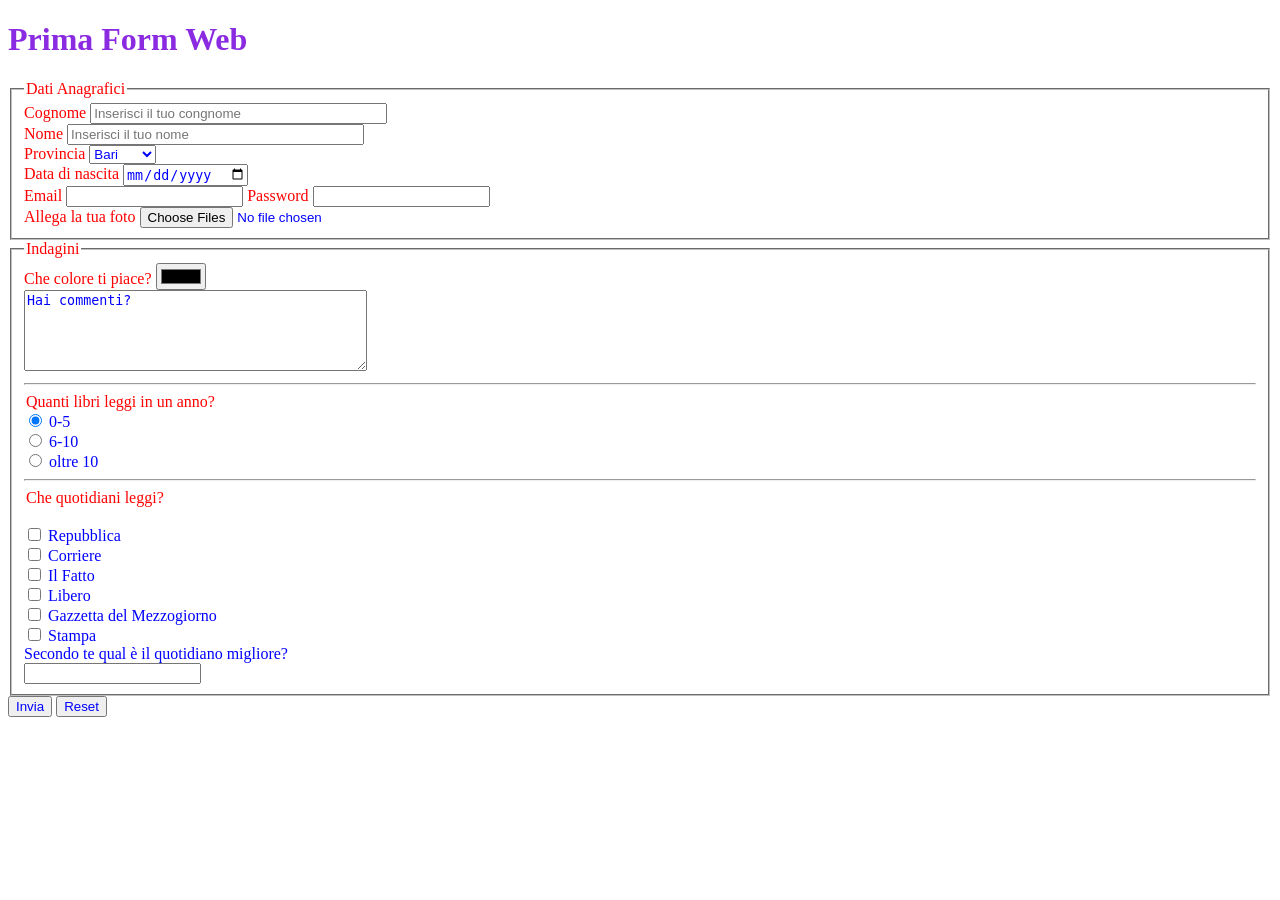
<file: form.html>
<!DOCTYPE html>
<html lang="en">

<head>
    <meta charset="UTF-8">
    <meta http-equiv="X-UA-Compatible" content="IE=edge">
    <meta name="viewport" content="width=device-width, initial-scale=1.0">
    <title>Document</title>
    <link rel="stylesheet" href="css/miostile.css">
</head>

<body>
    <h1> Prima Form Web</h1>
    <form action="https://www.uniba.it" method="get">
        <fieldset>
            <legend> Dati Anagrafici </legend>
            <label> Cognome </label>
            <input type="text" maxlength="30" size="35" placeholder="Inserisci il tuo congnome" name="cognome"> <br />
            <label> Nome </label>
            <input type="text" name="nome" maxlength="30" size="35" placeholder="Inserisci il tuo nome"> <br />
            <label>Provincia</label>
            <select name="Provincia">
                <option value="BA">Bari</option>
                <option value="BT">Bat</option>
                <option value="BR">Brindisi</option>
                <option value="FG">Foggia</option>
                <option value="LE">Lecce</option>
                <option value="TA">Taranto</option>
            </select> <br />
            <label> Data di nascita</label>
            <input type="date" name="datanascita"> <br />
            <label>Email</label>
            <input type="email" name="email">
            <label>Password</label>
            <input type="password" name="password"> <br />
            <label> Allega la tua foto</label>
            <input type="file" name="allegato" multiple>
        </fieldset>
        <fieldset>
            <legend> Indagini </legend>
            <label> Che colore ti piace? </label>
            <input type="color" name="colore"> <br />
            <textarea rows="5" cols="40" name="commento">Hai commenti?</textarea> <br />
            <hr />
            <legend> Quanti libri leggi in un anno?</legend>

            <input type="radio" name="libri" value="Zerocinque" checked> 0-5 <br />
            <input type="radio" name="libri" value="SeiDieci"> 6-10 <br />
            <input type="radio" name="libri" value="OltreDieci"> oltre 10 <br />
            <hr />
            <legend>
                Che quotidiani leggi?
            </legend> <br />
            <input type="checkbox" name="quotidiani" value="repubblica"> Repubblica <br />
            <input type="checkbox" name="quotidiani" value="corriere"> Corriere <br />
            <input type="checkbox" name="quotidiani" value="ilfatto"> Il Fatto <br />
            <input type="checkbox" name="quotidiani" value="libero"> Libero <br />
            <input type="checkbox" name="quotidiani" value="GazzettadelMezzogiorno"> Gazzetta del Mezzogiorno <br />
            <input type="checkbox" name="quotidiani" value="stampa"> Stampa <br />
            <legent> Secondo te qual &egrave; il quotidiano migliore?</legent> <br />
            <input list="migliore">
            <datalist id="migliore">
                <option value="Repubblica">  </option>
                <option value="Corriere">  </option>
                <option value="Ilfatto">  </option>
                <option value="Libero">  </option>>
                <option value="GazzettadelMezzogiorno"> </option>
                <option value="Stampa">  </option>

            </datalist>
        </fieldset>
        <button type="submit"> Invia </button>
        <button type="reset"> Reset </button>
    </form>
</body>

</html>
</file>
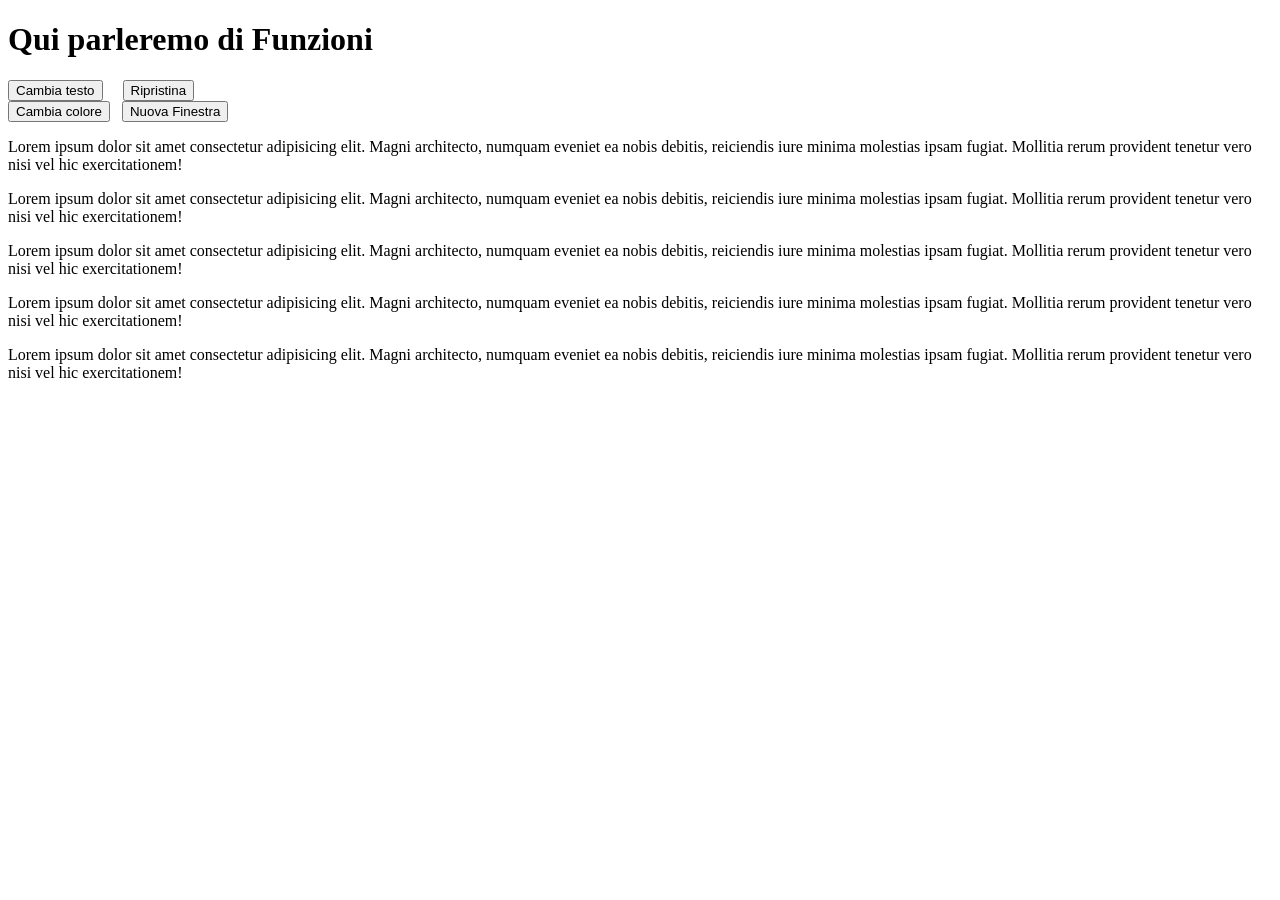
<file: Funzioni.html>
<!DOCTYPE html>
<html lang="it">
<head>
    <meta charset="UTF-8">
    <meta http-equiv="X-UA-Compatible" content="IE=edge">
    <meta name="viewport" content="width=device-width, initial-scale=1.0">
    <title>Funzioni</title>
   
</head>
<body>
    <header> 
    <h1> Qui parleremo di Funzioni </h1>
</header>
<nav>
    <p> <button onclick="cambiaTesto()">Cambia testo</button> &nbsp; &nbsp;
    <button onclick="ripristina()"> Ripristina </button> <br>
    <button onclick="cambiaColore(`yellow`, `blue`)">Cambia colore</button> &nbsp;
    <button onclick="apriFinestra()"> Nuova Finestra </button>
     </p>
    </nav>
    <section>
    <p id="primoparagrafo">Lorem ipsum dolor sit amet consectetur adipisicing elit. Magni architecto, numquam eveniet ea nobis debitis, reiciendis iure minima molestias ipsam fugiat. Mollitia rerum provident tenetur vero nisi vel hic exercitationem!</p>
    <p id="secondoparagrafo" onmouseover="mousePassaggio()" onmouseout="mouseUscita()">Lorem ipsum dolor sit amet consectetur adipisicing elit. Magni architecto, numquam eveniet ea nobis debitis, reiciendis iure minima molestias ipsam fugiat. Mollitia rerum provident tenetur vero nisi vel hic exercitationem!</p>
    <p id="terzoParagrafo">Lorem ipsum dolor sit amet consectetur adipisicing elit. Magni architecto, numquam eveniet ea nobis debitis, reiciendis iure minima molestias ipsam fugiat. Mollitia rerum provident tenetur vero nisi vel hic exercitationem!</p>
    <p>Lorem ipsum dolor sit amet consectetur adipisicing elit. Magni architecto, numquam eveniet ea nobis debitis, reiciendis iure minima molestias ipsam fugiat. Mollitia rerum provident tenetur vero nisi vel hic exercitationem!</p>
    <p id="ultimoParagrafo">Lorem ipsum dolor sit amet consectetur adipisicing elit. Magni architecto, numquam eveniet ea nobis debitis, reiciendis iure minima molestias ipsam fugiat. Mollitia rerum provident tenetur vero nisi vel hic exercitationem!</p>
</section>

   <script src="js/Funzioni.js">


    </script>
    
</body>
</html>
</file>
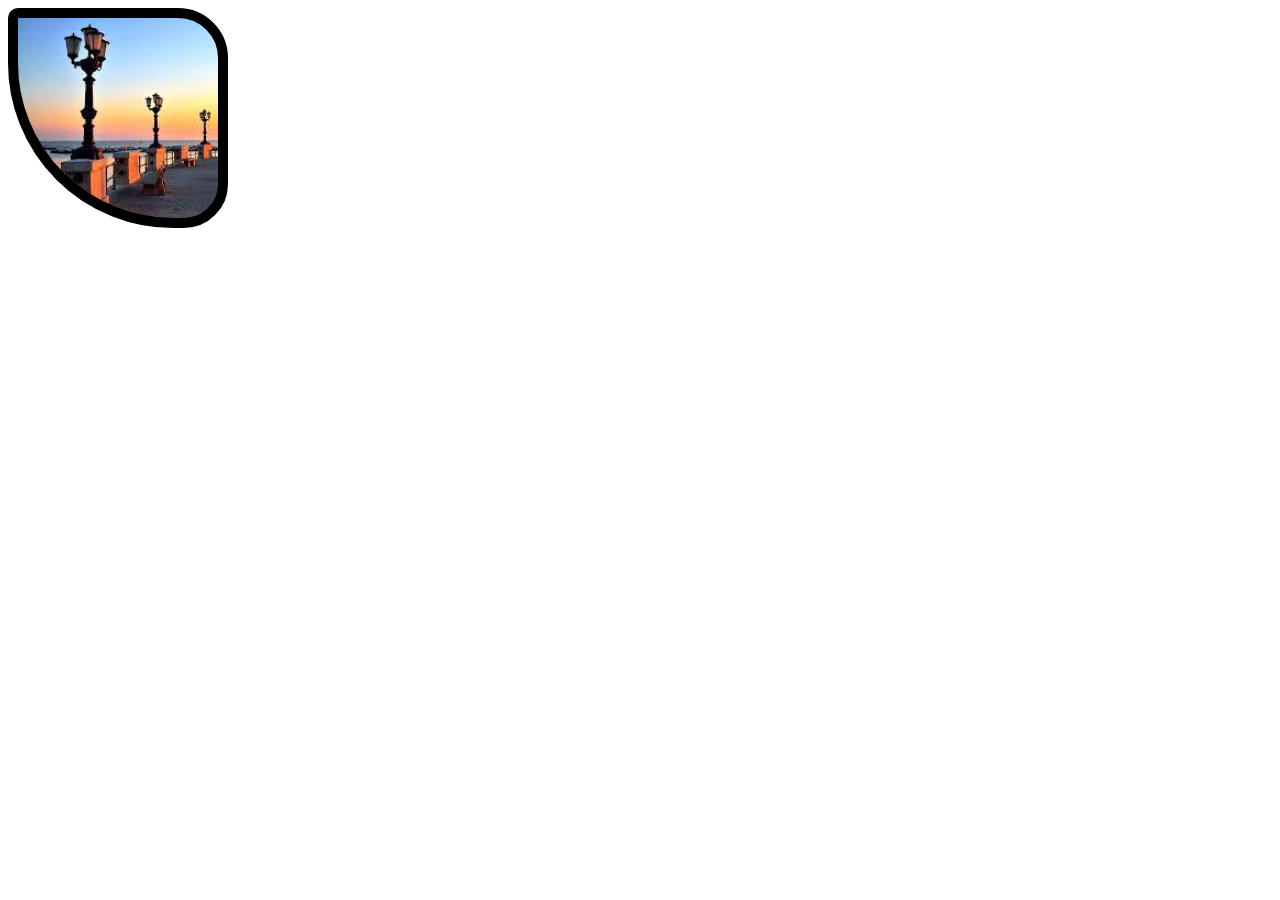
<file: immagine.html>
<!DOCTYPE html>
<html lang="it">
<head>
    <meta charset="UTF-8">
    <meta http-equiv="X-UA-Compatible" content="IE=edge">
    <meta name="viewport" content="width=device-width, initial-scale=1.0">
    <title>Document</title>
    <link rel="stylesheet" href="./css/immagine.css">
</head>
<body>
    <div class="quadrato immagineSfondo"></div>
</body>
</html>
</file>
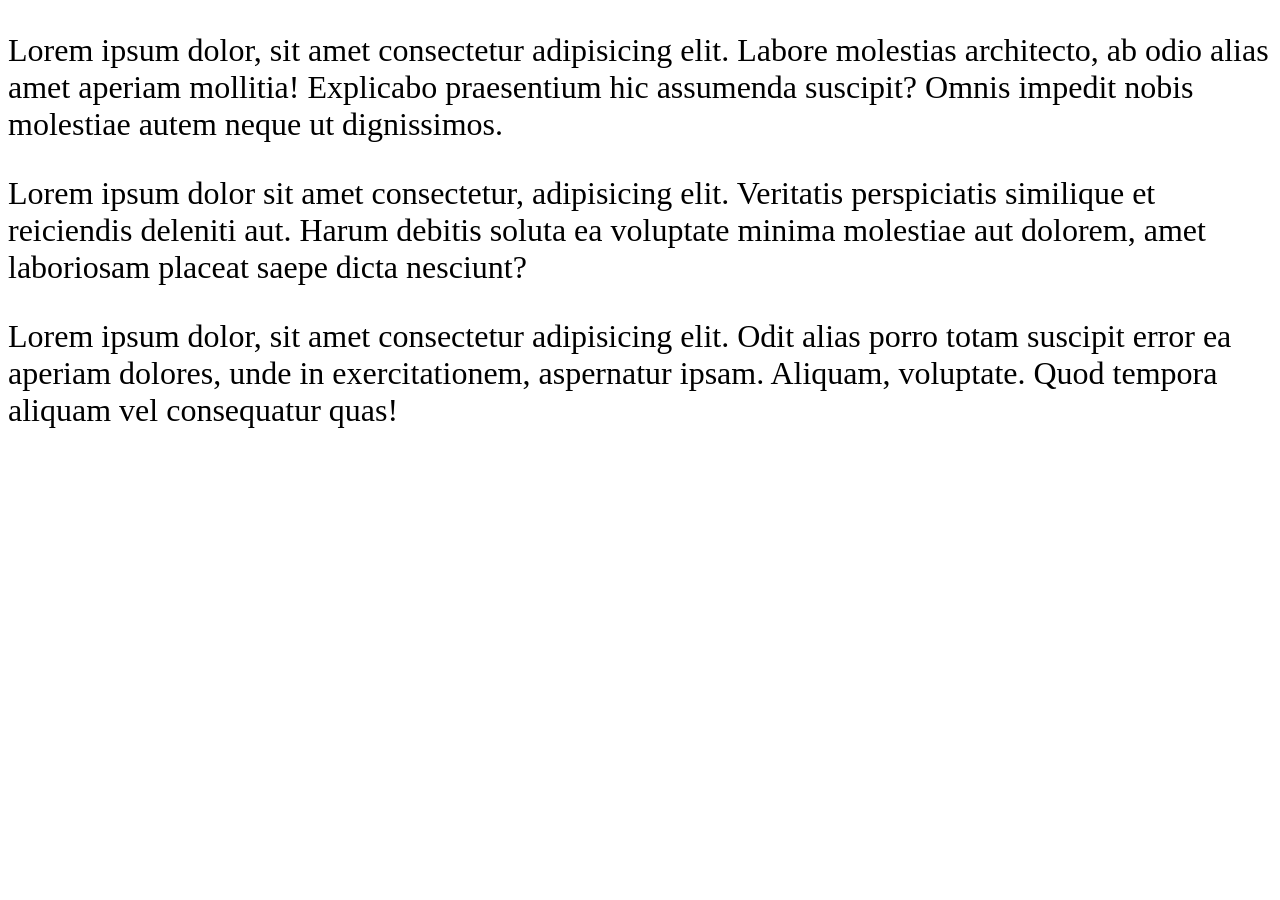
<file: misure.html>
<!DOCTYPE html>
<html lang="it">
<head>
    <meta charset="UTF-8">
    <meta http-equiv="X-UA-Compatible" content="IE=edge">
    <meta name="viewport" content="width=device-width, initial-scale=1.0">
    <title>Document</title>
    <link rel="stylesheet" href="./css/misure.css">
</head>
<body>
    <div>
        <p> Lorem ipsum dolor, sit amet consectetur adipisicing elit. Labore molestias architecto, ab odio alias amet aperiam mollitia! Explicabo praesentium hic assumenda suscipit? Omnis impedit nobis molestiae autem neque ut dignissimos.</p>
        <p>Lorem ipsum dolor sit amet consectetur, adipisicing elit. Veritatis perspiciatis similique et reiciendis deleniti aut. Harum debitis soluta ea voluptate minima molestiae aut dolorem, amet laboriosam placeat saepe dicta nesciunt?</p>
    </div>
    <p>Lorem ipsum dolor, sit amet consectetur adipisicing elit. Odit alias porro totam suscipit error ea aperiam dolores, unde in exercitationem, aspernatur ipsam. Aliquam, voluptate. Quod tempora aliquam vel consequatur quas!</p>
</body>
</html>
</file>
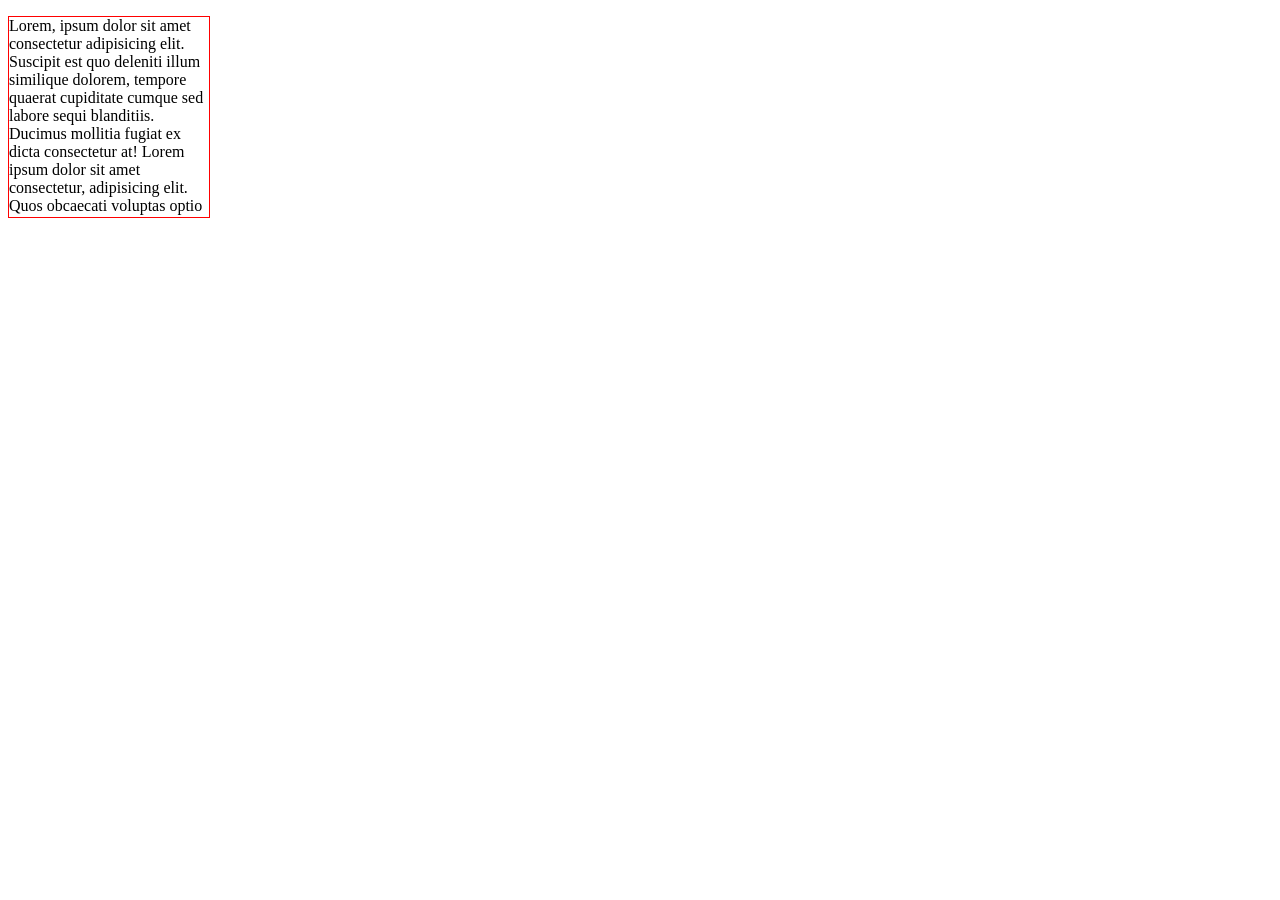
<file: overflow.html>
<!DOCTYPE html>
<html lang="en">

<head>
    <meta charset="UTF-8">
    <meta http-equiv="X-UA-Compatible" content="IE=edge">
    <meta name="viewport" content="width=device-width, initial-scale=1.0">
    <title>Document</title>
    <link rel="stylesheet" href="css/overflow.css">
</head>

<body>
    <p> Lorem, ipsum dolor sit amet consectetur adipisicing elit. Suscipit est quo deleniti illum similique dolorem,
        tempore quaerat cupiditate cumque sed labore sequi blanditiis. Ducimus mollitia fugiat ex dicta consectetur at!
        Lorem ipsum dolor sit amet consectetur, adipisicing elit. Quos obcaecati voluptas optio dolorem. Veritatis
        tenetur ratione sed molestiae fugit explicabo blanditiis et totam impedit, assumenda sapiente nesciunt officia
        vel! Libero?
        Lorem ipsum dolor sit amet consectetur adipisicing elit. Qui, dolores eaque et incidunt accusamus, officiis nisi
        fugit adipisci, blanditiis ipsum nulla odio perferendis? Modi tempora et suscipit, quas incidunt reiciendis.
        Lorem ipsum, dolor sit amet consectetur adipisicing elit. Commodi, accusamus eveniet aliquid libero, delectus,
        iure enim animi est modi hic ab. Odit sed porro repellat excepturi, laudantium voluptatem explicabo numquam.
        Lorem ipsum, dolor sit amet consectetur adipisicing elit. Commodi, accusamus eveniet aliquid libero, delectus,
        iure enim animi est modi hic ab. Odit sed porro repellat excepturi, laudantium voluptatem explicabo numquam.
        Lorem ipsum, dolor sit amet consectetur adipisicing elit. Commodi, accusamus eveniet aliquid libero, delectus,
        iure enim animi est modi hic ab. Odit sed porro repellat excepturi, laudantium voluptatem explicabo numquam.
        Lorem ipsum, dolor sit amet consectetur adipisicing elit. Commodi, accusamus eveniet aliquid libero, delectus,
        iure enim animi est modi hic ab. Odit sed porro repellat excepturi, laudantium voluptatem explicabo numquam.
        Lorem ipsum, dolor sit amet consectetur adipisicing elit. Commodi, accusamus eveniet aliquid libero, delectus,
        iure enim animi est modi hic ab. Odit sed porro repellat excepturi, laudantium voluptatem explicabo numquam.
        Lorem ipsum, dolor sit amet consectetur adipisicing elit. Commodi, accusamus eveniet aliquid libero, delectus,
        iure enim animi est modi hic ab. Odit sed porro repellat excepturi, laudantium voluptatem explicabo numquam.
        Lorem ipsum, dolor sit amet consectetur adipisicing elit. Commodi, accusamus eveniet aliquid libero, delectus,
        iure enim animi est modi hic ab. Odit sed porro repellat excepturi, laudantium voluptatem explicabo numquam.
        Lorem ipsum, dolor sit amet consectetur adipisicing elit. Commodi, accusamus eveniet aliquid libero, delectus,
        iure enim animi est modi hic ab. Odit sed porro repellat excepturi, laudantium voluptatem explicabo numquam.
        Lorem ipsum, dolor sit amet consectetur adipisicing elit. Commodi, accusamus eveniet aliquid libero, delectus,
        iure enim animi est modi hic ab. Odit sed porro repellat excepturi, laudantium voluptatem explicabo numquam.
        Lorem ipsum, dolor sit amet consectetur adipisicing elit. Commodi, accusamus eveniet aliquid libero, delectus,
        iure enim animi est modi hic ab. Odit sed porro repellat excepturi, laudantium voluptatem explicabo numquam.
        Lorem ipsum, dolor sit amet consectetur adipisicing elit. Commodi, accusamus eveniet aliquid libero, delectus,
        iure enim animi est modi hic ab. Odit sed porro repellat excepturi, laudantium voluptatem explicabo numquam.
        Lorem ipsum, dolor sit amet consectetur adipisicing elit. Commodi, accusamus eveniet aliquid libero, delectus,
        iure enim animi est modi hic ab. Odit sed porro repellat excepturi, laudantium voluptatem explicabo numquam.
        Lorem ipsum, dolor sit amet consectetur adipisicing elit. Commodi, accusamus eveniet aliquid libero, delectus,
        iure enim animi est modi hic ab. Odit sed porro repellat excepturi, laudantium voluptatem explicabo numquam.
        Lorem ipsum, dolor sit amet consectetur adipisicing elit. Commodi, accusamus eveniet aliquid libero, delectus,
        iure enim animi est modi hic ab. Odit sed porro repellat excepturi, laudantium voluptatem explicabo numquam.

    </p>


</body>

</html>
</file>
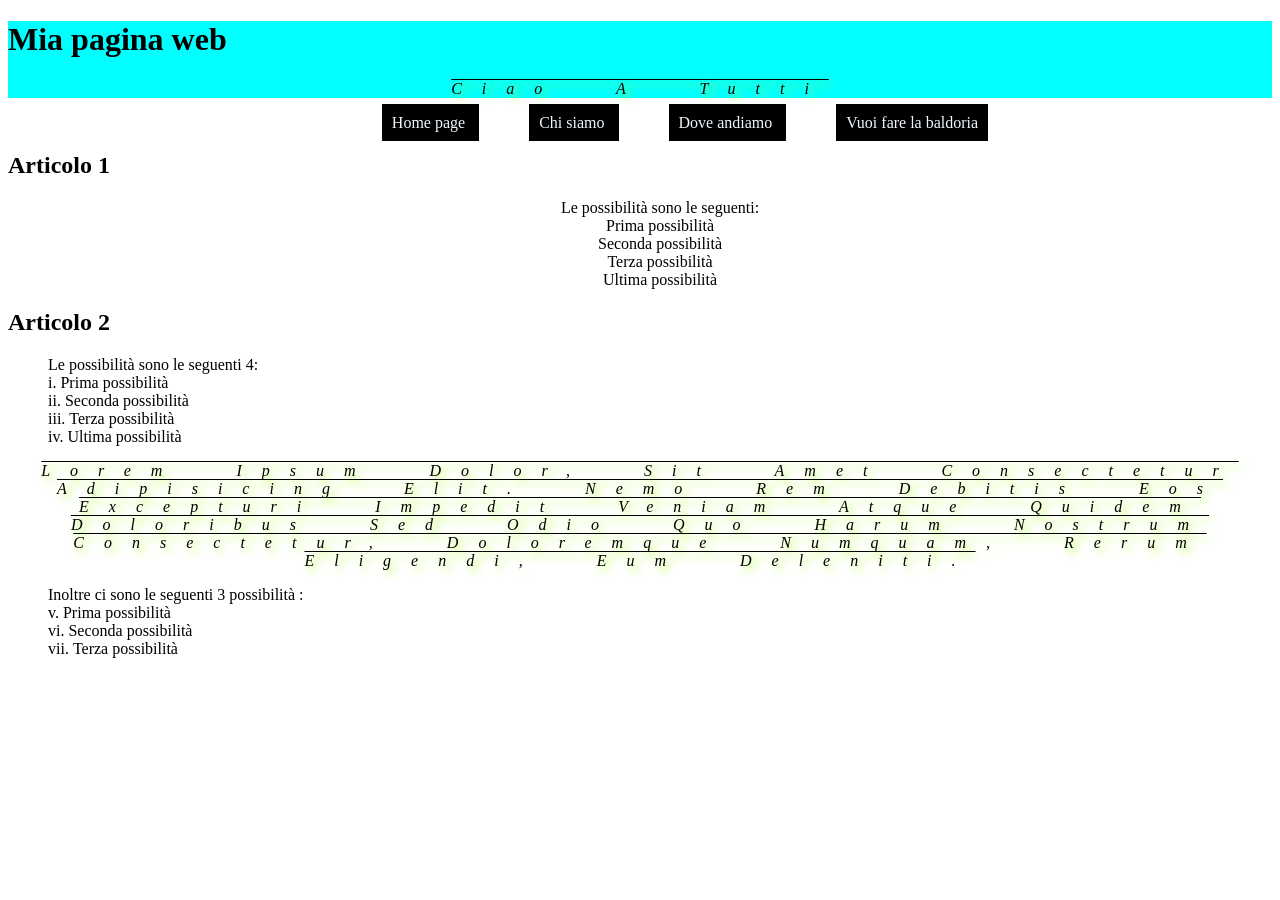
<file: SanValentino.html>
<!DOCTYPE html>
<html lang="it">

<head>
    <meta charset="UTF-8">
    <meta http-equiv="X-UA-Compatible" content="IE=edge">
    <meta name="viewport" content="width=device-width, initial-scale=1.0">
    <title>Document</title>
    <link rel="stylesheet" href="./css/SanValentino.css">
</head>

<body>
    <header>
        <h1> Mia pagina web </h1>
        <p> Ciao a tutti </p>
    </header>
    <section>
        <nav>
            <ul>
                <li> <a href="#"> Home page </a></li>
                <li><a href="#"> Chi siamo </a></li>
                <li><a href="#"> Dove andiamo </a></li>
                <li><a href="#"> Vuoi fare la baldoria </a></li>
            </ul>
        </nav>
        <article>
            <h2>Articolo 1</h2>
            <ul> Le possibilit&agrave; sono le seguenti:
                <li> Prima possibilit&agrave; </li>
                <li> Seconda possibilit&agrave; </li>
                <li> Terza possibilit&agrave; </li>
                <li> Ultima possibilit&agrave; </li>
            </ul>
        </article>
        <article>
            <h2>Articolo 2</h2>
            <ol class="listaOrdinataRomana"> Le possibilit&agrave; sono le seguenti 4:
                <li> Prima possibilit&agrave; </li>
                <li> Seconda possibilit&agrave; </li>
                <li> Terza possibilit&agrave; </li>
                <li> Ultima possibilit&agrave; </li>
            </ol>
            <p> Lorem ipsum dolor, sit amet consectetur adipisicing elit. Nemo rem debitis eos excepturi impedit veniam
                atque quidem doloribus sed odio quo harum nostrum consectetur, doloremque numquam, rerum eligendi, eum
                deleniti.</p>
            <ol start="5" class="listaOrdinataRomana"> Inoltre ci sono le seguenti 3 possibilit&agrave; :
                <li> Prima possibilit&agrave; </li>
                <li> Seconda possibilit&agrave; </li>
                <li> Terza possibilit&agrave; </li>
            </ol>
        </article>
        <article>

        </article>
        <article>

        </article>
        <aside>

        </aside>
    </section>

    <footer>

    </footer>
</body>

</html>
</file>
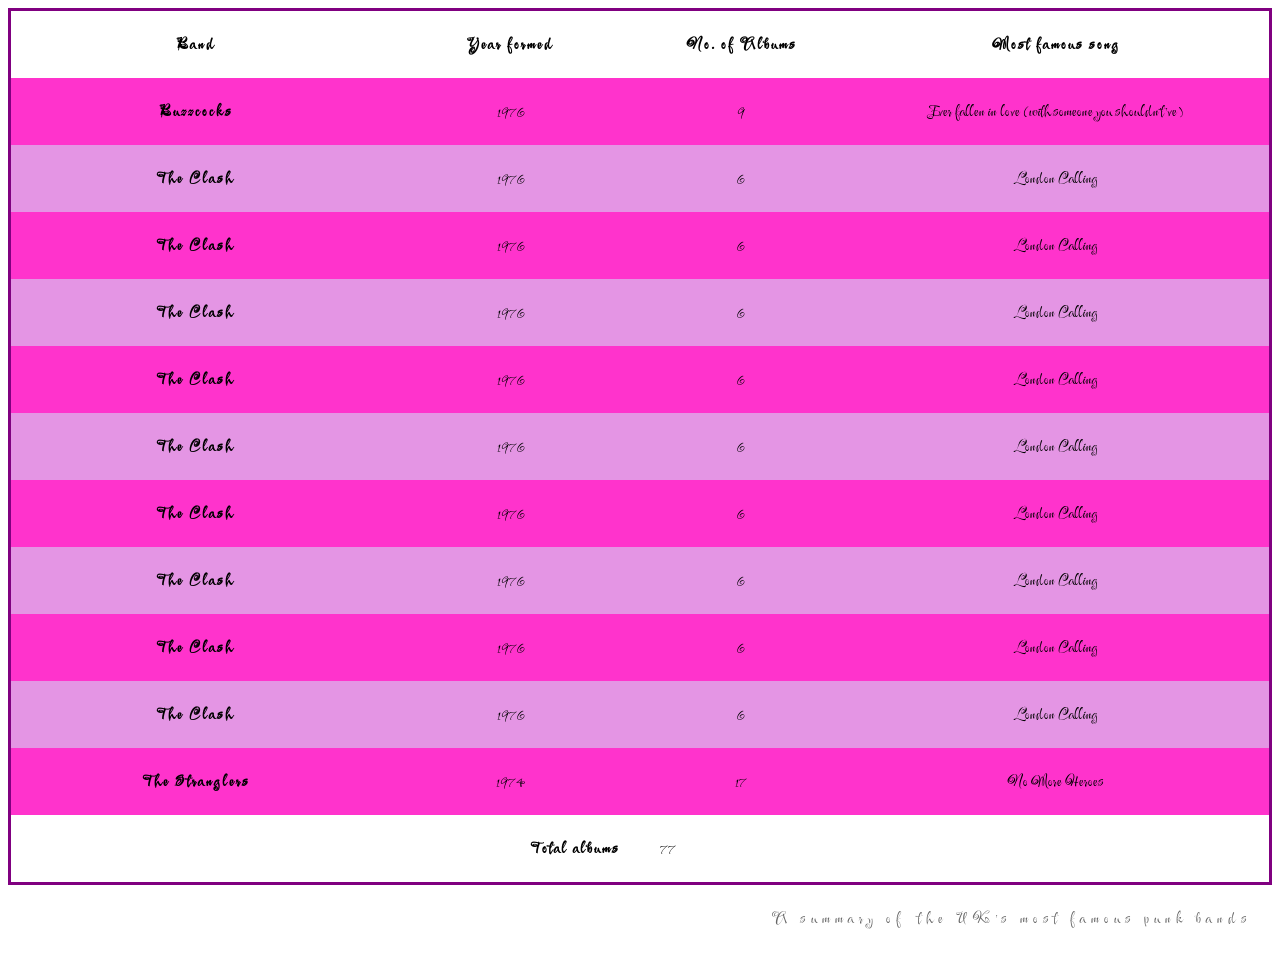
<file: tabella.html>
<!DOCTYPE html>
<html lang="it">

<head>
    <meta charset="UTF-8">
    <meta http-equiv="X-UA-Compatible" content="IE=edge">
    <meta name="viewport" content="width=device-width, initial-scale=1.0">
    <title>Document</title>
    <link href="css/tabella.css" rel="stylesheet" type="text/css">
    <link rel="preconnect" href="https://fonts.googleapis.com">
    <link rel="preconnect" href="https://fonts.gstatic.com" crossorigin>
    <link href="https://fonts.googleapis.com/css2?family=Festive&display=swap" rel="stylesheet">

</head>

<body>
    <table>
        <caption>A summary of the UK's most famous punk bands</caption>
        <thead>
            <tr>
                <th scope="col">Band</th>
                <th scope="col">Year formed</th>
                <th scope="col">No. of Albums</th>
                <th scope="col">Most famous song</th>
            </tr>
        </thead>
        <tbody>
            <tr>
                <th scope="row">Buzzcocks</th>
                <td>1976</td>
                <td>9</td>
                <td>Ever fallen in love (with someone you shouldn't've)</td>
            </tr>
            <tr>
                <th scope="row">The Clash</th>
                <td>1976</td>
                <td>6</td>
                <td>London Calling</td>
            </tr>
            <tr>
                <th scope="row">The Clash</th>
                <td>1976</td>
                <td>6</td>
                <td>London Calling</td>
            </tr>
            <tr>
                <th scope="row">The Clash</th>
                <td>1976</td>
                <td>6</td>
                <td>London Calling</td>
            </tr>
            <tr>
                <th scope="row">The Clash</th>
                <td>1976</td>
                <td>6</td>
                <td>London Calling</td>
            </tr>
            <tr>
                <th scope="row">The Clash</th>
                <td>1976</td>
                <td>6</td>
                <td>London Calling</td>
            </tr>
            <tr>
                <th scope="row">The Clash</th>
                <td>1976</td>
                <td>6</td>
                <td>London Calling</td>
            </tr>
            <tr>
                <th scope="row">The Clash</th>
                <td>1976</td>
                <td>6</td>
                <td>London Calling</td>
            </tr>
            <tr>
                <th scope="row">The Clash</th>
                <td>1976</td>
                <td>6</td>
                <td>London Calling</td>
            </tr>
            <tr>
                <th scope="row">The Clash</th>
                <td>1976</td>
                <td>6</td>
                <td>London Calling</td>
            </tr>


            <tr>
                <th scope="row">The Stranglers</th>
                <td>1974</td>
                <td>17</td>
                <td>No More Heroes</td>
            </tr>
        </tbody>
        <tfoot>
            <tr>
                <th scope="row" colspan="2">Total albums</th>
                <td colspan="2">77</td>
            </tr>
        </tfoot>
    </table>
</body>

</html>
</file>
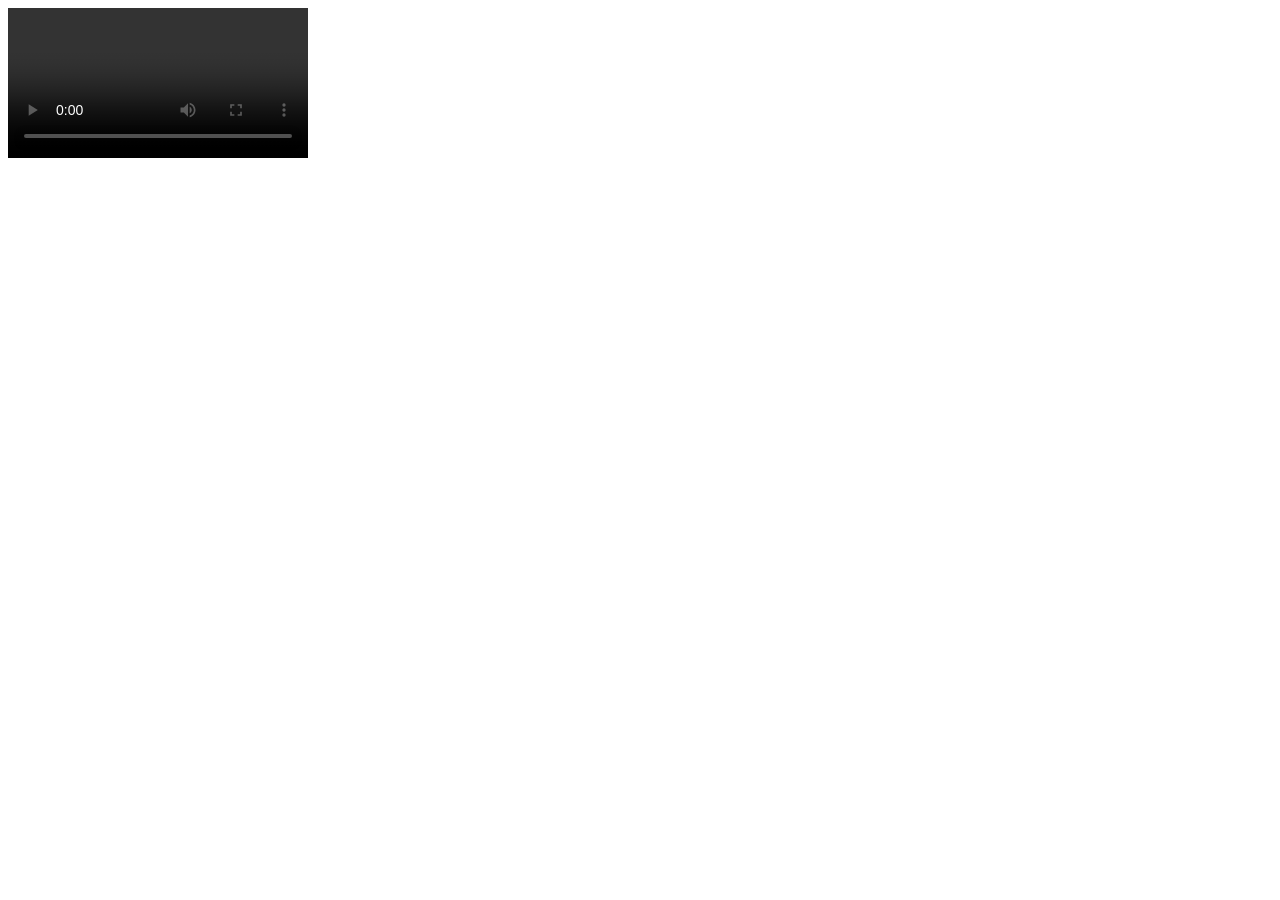
<file: video.html>
<!DOCTYPE html>
<html lang="it">
<head>
    <meta charset="UTF-8">
    <meta http-equiv="X-UA-Compatible" content="IE=edge">
    <meta name="viewport" content="width=device-width, initial-scale=1.0">
    <title>Document</title>
</head>
<body>
  <!-- <video controls height="200"> 
        <source src="Video/video.mp4" type="video/mp4">
        <source src="Video/video.avi" type="video/avi">
        <p> Il tuo browser non supporta la riproduzione del video </p>
    </video>
    --> 
   <video controls>
    <sorce src="video/video.mp3">
        <source src="video/video.avi">

    </video>
</body>
</html>
</file>
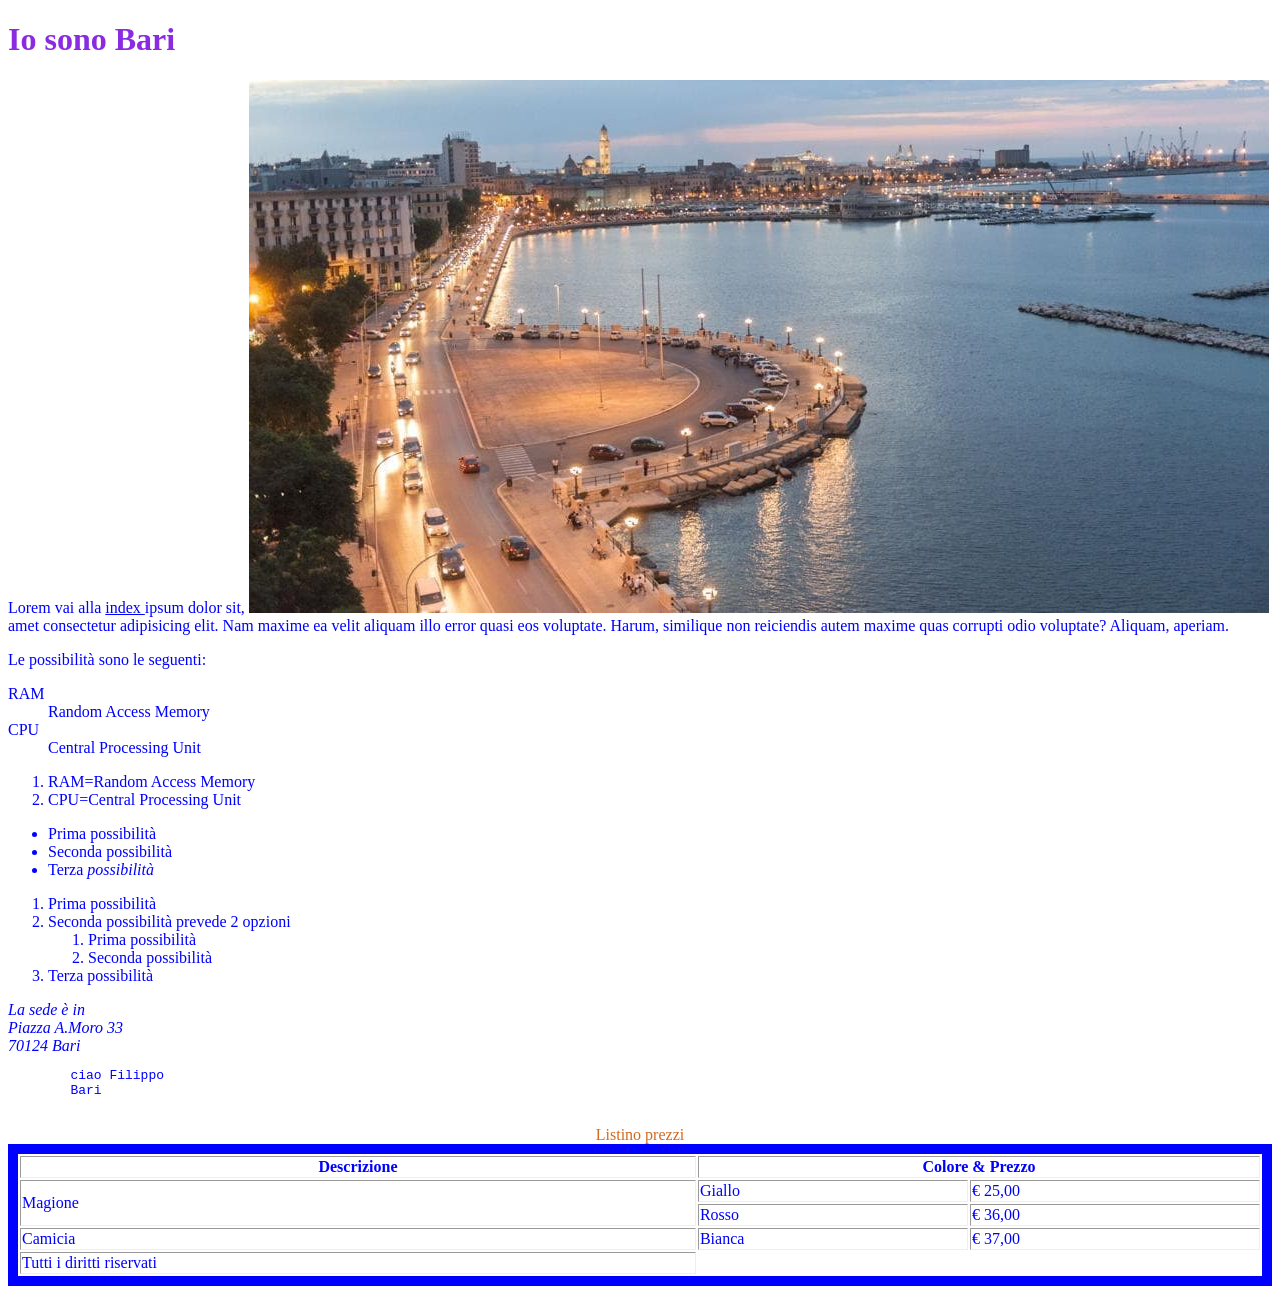
<file: bari/losbari.html>
<!DOCTYPE html>
<html lang="en">

<head>
    <meta charset="UTF-8">
    <meta http-equiv="X-UA-Compatible" content="IE=edge">
    <meta name="viewport" content="width=device-width, initial-scale=1.0">
    <title>Document</title>
    <link rel="stylesheet" href="../css/miostile.css">
</head>

<body>
    <!-- adesso parlo di Bari-->
    <h1> Io sono Bari </h1>
    <p> Lorem vai alla <a href="../index.html">index </a> ipsum dolor sit, <img src="../Immagini/pippo.jpg" > amet
        consectetur adipisicing elit. Nam maxime ea velit aliquam illo error quasi eos voluptate. Harum, similique non
        reiciendis autem maxime quas corrupti odio voluptate? Aliquam, aperiam.</p>
    <p> Le possibilità sono le seguenti: </p>
    <dt>RAM</dt>
    <dd>Random Access Memory</dd>
    <dt>CPU</dt>
    <dd>Central Processing Unit</dd>
    <ol>
        <li> RAM=Random Access Memory</li>
        <li>CPU=Central Processing Unit</li>

    </ol>
    <ul>
        <li> Prima possibilit&agrave; </li>
        <li> Seconda possibilità </li>
        <li> Terza <em>possibilità </em> </li>
    </ul>
    <ol>
        <li> Prima possibilità </li>
        <li> Seconda possibilità prevede 2 opzioni </li>
        <ol>
            <li> Prima possibilità </li>
            <li> Seconda possibilità </li>
        </ol>
        <li> Terza possibilità </li>
    </ol>
    <address>
        La sede &egrave; in <br />
        Piazza A.Moro 33 <br />
        70124 Bari
    </address>

    <pre>
        ciao Filippo 
        Bari
    </pre>
    <table width="100%" border="1">
        <caption class="titoloimportante">Listino prezzi</caption>
        <thead>
            <th>Descrizione</th>
            <th colspan="2"> Colore & Prezzo</th>
            
        </thead>
        <tfoot>
            <td>Tutti i diritti riservati</td>
        </tfoot>
        <tbody>
            <tr>
                <td rowspan="2">Magione</td>
                <td>Giallo</td>
                <td>&euro; 25,00</td>
            </tr>
            <tr>
                <td> Rosso</td>
                <td> &euro; 36,00</td>
            </tr>
            <tr>
                <td>Camicia</td>
                <td>Bianca</td>
                <td> &euro; 37,00</td>
            </tr>
        </tbody>
    </table>
    <p></p>
</body>

</html>
</file>
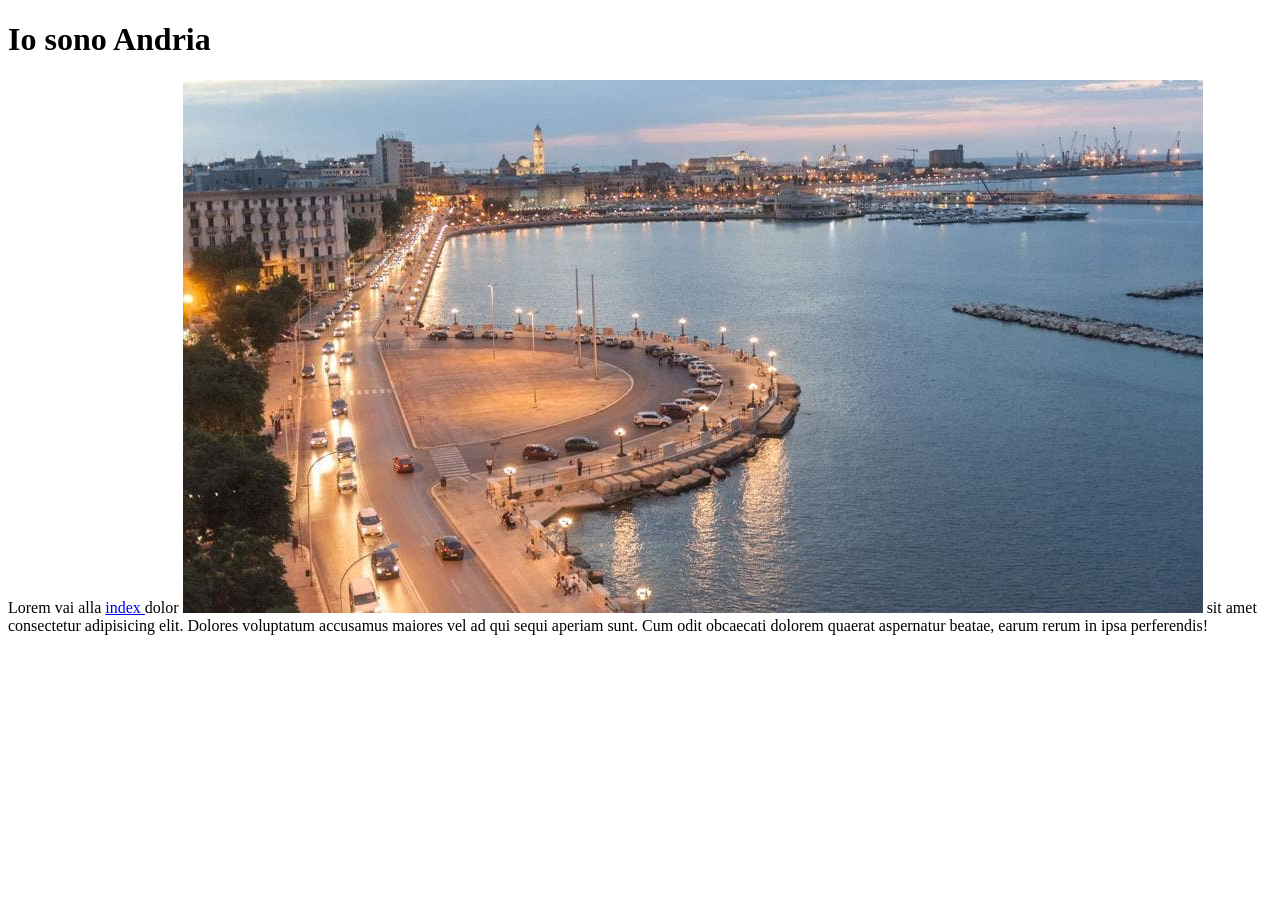
<file: bari/andria/losandria.html>
<!DOCTYPE html>
<html lang="en">

<head>
    <meta charset="UTF-8">
    <meta http-equiv="X-UA-Compatible" content="IE=edge">
    <meta name="viewport" content="width=device-width, initial-scale=1.0">
    <title>Document</title>
</head>

<body>
    <h1> Io sono Andria </h1>
    <p> Lorem vai alla <a href="../../index.html" title="torna alla home page"> index </a> dolor <img
            src="../../Immagini/pippo.jpg" alt="vista di Bari"> sit amet consectetur adipisicing elit. Dolores
        voluptatum accusamus maiores vel ad qui sequi aperiam sunt. Cum odit obcaecati dolorem quaerat aspernatur
        beatae, earum rerum in ipsa perferendis!</p>
</body>

</html>
</file>
<file: css/miostile.css>
/* Selettori di elemento */
h1 {color:blueviolet; border: 3px;}
legend, label {color:red;}
table {border: solid 10px;}
/* Selettore universale */
*{color:blue;}
/* Selettore di classe */ 
.evidenziato {background-color: aqua;}
h2.titolo2evidenziato {color:red;}
caption.titoloimportante {color:chocolate;}
/* Selettore id */ 
#taranto {color:brown;}
</file>
<file: css/immagine.css>
.quadrato {
    width: 200px;
    height: 200px;
    border: 10px solid ;
 /*   border-width: 10px;
    border-color: red;
    border-style: solid;
*/
    border-top-left-radius: 10px;
    border-top-right-radius: 50px;
    border-bottom-left-radius: 75%;
    border-bottom-right-radius: 20%;
}

.coloreSfondo {
    background-color: salmon;
}

.coloreGradiente {
    background: rgb(2,0,36);
    background: linear-gradient(90deg, rgba(2,0,36,1) 0%, rgba(50,50,148,0.37048322747067575) 35%, rgba(0,212,255,1) 100%);
}
.immagineSfondo {
    background-image: url("../Immagini/bari.jpg");
    background-size: cover;
    
}
</file>
<file: css/misure.css>
body {
    font-size: 10px;
}

div {
    font-size: 20px ;
}

p{
    font-size: 2rem;
}
</file>
<file: css/overflow.css>
p {
    border: solid 1px red;
    width: 200px;
    height: 200px;
    overflow: scroll;
    word-break:keep-all;
}
</file>
<file: css/SanValentino.css>
header {
    background-color: aqua;
}

ul {
    list-style-type: none;
    text-align: center;
}

nav li{
    display: inline;
    margin-left: 50px;
}

a:hover{
    background-color: beige;
}

a:focus{
    background-color: blue;
}

a:visited{
    color:rebeccapurple;
}

a{
    background-color: black;
    color:aliceblue;
    text-decoration: none;
    padding: 10px;
}
/* questo stile serve per la sezione x e y */
.listaOrdinataRomana {
    list-style-type: lower-roman;  
    list-style-position: inside;
}

p {
    text-align: center;
    font-style: italic;
    text-transform: capitalize;
    text-decoration: overline;
    letter-spacing: 20px;
    word-spacing: 30px;
    text-shadow: 4px 5px 9px greenyellow;
}
</file>
<file: css/tabella.css>
table {
    table-layout: fixed;
    width: 100%;
    border-collapse: collapse;
    border: 3px solid purple;
    font-family: 'Festive', cursive;
  }

  thead th:nth-child(1) {
    width: 30%;
  }
  
  thead th:nth-child(2) {
    width: 20%;
  }
  
  thead th:nth-child(3) {
    width: 15%;
  }
  
  thead th:nth-child(4) {
    width: 35%;
  }

  th {
    padding: 20px;
    letter-spacing: 2px;
  }

  td {
    padding: 20px;
  }

  tbody td {
      text-align: center;
  }

  tfoot th {
    text-align: right;  
  }
  tbody tr:nth-child(odd) {
    background-color: #ff33cc;
  }
  
  tbody tr:nth-child(even) {
    background-color: #e495e4;
  }

  caption {
      padding: 20px;
      caption-side: bottom;
      color: #666;
      text-align: right;
      letter-spacing: 5px;
  }
</file>
